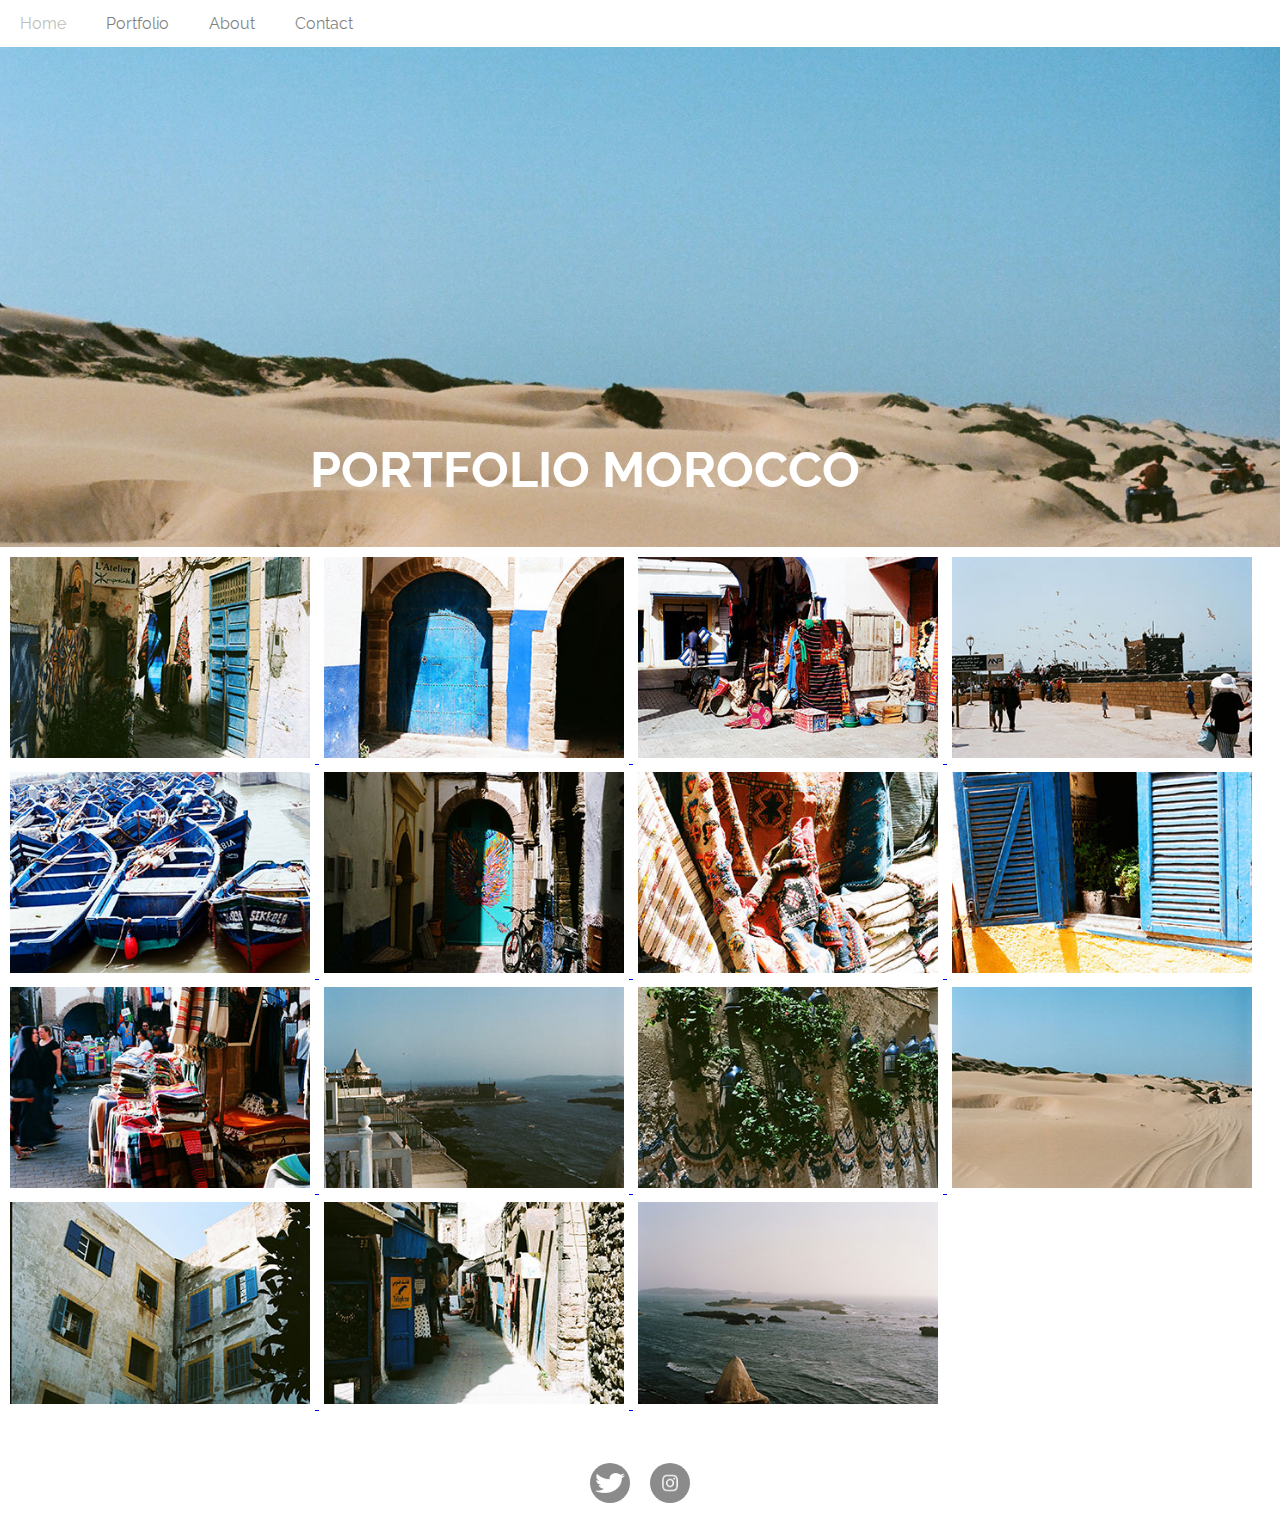
<file: portfolio-morocco.html>
<!doctype html>
<html>
<head>
<meta charset="utf-8">
<title>index.html</title>

	<link href="style.css" rel="stylesheet">
	<link href="CSS/lightbox.min.css" rel="stylesheet">
	<link href="https://fonts.googleapis.com/css?family=Raleway" rel="stylesheet">
	<script src="JS/lightbox-plus-jquery.min.js"></script>
	<link rel="stylesheet" href="https://cdnjs.cloudflare.com/ajax/libs/font-awesome/4.7.0/css/font-awesome.min.css">

</head>

<body>

<header>
<!-- Menu navigation -->

<div class="topnav" id="myTopnav">

  <a href="index.html" class="active">Home</a>
	<a href="index.html">Portfolio</a>
<a href="index.html">About</a>
  <a href="index.html">Contact</a>
  <a href="javascript:void(0);" class="icon" onclick="myFunction()">
    <i class="fa fa-bars"></i>
  </a>

<!-- Java Script pour barre responsive -->
<script>
function myFunction() {
    var x = document.getElementById("myTopnav");
    if (x.className === "topnav") {
        x.className += " responsive";
    } else {
        x.className = "topnav";
    }
}
</script>
</div>

</header>

<!-- Catégorie Portfolio -->

<div class="scrollingeffect4">
		<h1>PORTFOLIO MOROCCO</h1>

</div>

<!-- Galerie photos -->

<div class="gallery">
	<a href="36920018.JPG" data-lightbox="mygallery"><img src="36920018-min.jpg" alt="morocco-street"> </a>
	<a href="36910007.JPG" data-lightbox="mygallery"><img src="36910007-min.jpg" alt="blue-door"> </a>
	<a href="36910012.JPG" data-lightbox="mygallery"><img src="36910012-min.jpg" alt="morocco-market"> </a>
	<a href="36910016.JPG" data-lightbox="mygallery"><img src="36910016-min.jpg" alt="castel-morocco"> </a>
	<a href="36910018.JPG" data-lightbox="mygallery"><img src="36910018-min.jpg" alt="boats"> </a>
	<a href="36910025.JPG" data-lightbox="mygallery"><img src="36910025-min.jpg" alt="graffiti-door"> </a>
	<a href="36910027.JPG" data-lightbox="mygallery"><img src="36910027-min.jpg" alt="morocco-clothes"> </a>
	<a href="36910033.JPG" data-lightbox="mygallery"><img src="36910033-min.jpg" alt="blue-window"> </a>
	<a href="36920008.JPG" data-lightbox="mygallery"><img src="36920008-min.jpg" alt="market-tissues"> </a>
	<a href="36920010.JPG" data-lightbox="mygallery"><img src="36920010-min.jpg" alt="casablanca"> </a>
	<a href="36920019.JPG" data-lightbox="mygallery"><img src="36920019-min.jpg" alt="wall-plants"> </a>
	<a href="36920027.JPG" data-lightbox="mygallery"><img src="36920027-min.jpg" alt="desert-sand"> </a>
	<a href="36920031.JPG" data-lightbox="mygallery"><img src="36920031-min.jpg" alt="building-morocco"> </a>
	<a href="36920035.JPG" data-lightbox="mygallery"><img src="36920035-min.jpg" alt="morocco-typical-street"> </a>
	<a href="background.JPG" data-lightbox="mygallery"><img src="background-min.jpg" alt="casablanca-sea"> </a>
</div>



<!-- Footer -->
<footer>
<div class="social-network">
	<a href="https://twitter.com/clementsorin?lang=fr" class="social"><img src="twitter-min.png" alt="logo-twitter"><div class="fond-twitter"></div></a>
	<a href="https://www.instagram.com/cle.so/?hl=fr" class="social"><img src="insta.png" alt="logo-instagram"><div class="fond-insta"></div></a>
	</div>
</footer>
</body>

</html>
</file>
<file: style.css>
@charset "utf-8";
/* CSS Document */

html {
	height: 100%;
	
}

/* Classes pour grands écrans*/

@media (min-width: 1200px) {
  .col-lg-1, .col-lg-2, .col-lg-3, .col-lg-4, .col-lg-5, .col-lg-6, .col-lg-7, .col-lg-8, .col-lg-9, .col-lg-10, .col-lg-11, .col-lg-12 {
    float: left;
    border: none;
  }
  .col-lg-1 {
    width: 8.33%;
  }
  .col-lg-2 {
    width: 16.66%;
  }
  .col-lg-3 {
    width: 25%;
  }
  .col-lg-4 {
    width: 33.33%;
  }
  .col-lg-5 {
    width: 41.66%;
  }
  .col-lg-6 {
    width: 50%;
  }
  .col-lg-7 {
    width: 58.33%;
  }
  .col-lg-8 {
    width: 66.66%;
  }
  .col-lg-9 {
    width: 74.99%;
  }
  .col-lg-10 {
    width: 83.33%;
  }
  .col-lg-11 {
    width: 91.66%;
  }
  .col-lg-12 {
    width: 100%;
  }
}

/* Classes pour petits écrans*/

@media (min-width: 992px) and (max-width: 1199px) {
  .col-md-1, .col-md-2, .col-md-3, .col-md-4, .col-md-5, .col-md-6, .col-md-7, .col-md-8, .col-md-9, .col-md-10, .col-md-11, .col-md-12 {
    float: left;
    border: none;
  }
  .col-md-1 {
    width: 8.33%;
  }
  .col-md-2 {
    width: 16.66%;
  }
  .col-md-3 {
    width: 25%;
  }
  .col-md-4 {
    width: 33.33%;
  }
  .col-md-5 {
    width: 41.66%;
  }
  .col-md-6 {
    width: 50%;
  }
  .col-md-7 {
    width: 58.33%;
  }
  .col-md-8 {
    width: 66.66%;
  }
  .col-md-9 {
    width: 74.99%;
  }
  .col-md-10 {
    width: 83.33%;
  }
  .col-md-11 {
    width: 91.66%;
  }
  .col-md-12 {
    width: 100%;
  }
}
body {

	font-family:"Raleway", sans-serif;
	color: white;
	height: 100%;
	overflow-y: scroll;
	overflow-x: hidden;
	margin: 0;
	padding: 0;
	outline: none;
}

/* Les classes qui suivent concernent la navigation */

/* Fond de la barre de navigation */
.topnav {
    overflow: hidden;
	background-color: white;
	opacity: .5;
		
}

/* Style des liens de la barre de nagigation */

.topnav a {
	text-decoration: none;
	color: black;
	float: left;
    display: block;
    text-align: center;
    padding: 14px 20px;
    font-size: 16px;
	
}

/* Liens de survol*/
.topnav a:hover {
    color: grey;
	text-decoration: none;
}



/* Cache le lien qui va permettre d'ouvrir et de fermer le menu sur petit écran */
.topnav .icon {
    display: none;
}

/* Cache les liens sauf Home */
@media screen and (max-width: 600px) {
  .topnav a:not(:first-child) {display: none;}
  .topnav a.icon {
    float: right;
    display: block;
  }
}

/* Classe menu responsive*/
@media screen and (max-width: 600px) {
  .topnav.responsive {position: relative;}
  .topnav.responsive a.icon {
    position: absolute;
    right: 0;
    top: 0;
  }
  .topnav.responsive a {
    float: none;
    display: block;
    text-align: left;
  }
}



		
h1 {
	text-align: center;
	font-size: 50px;
	display: block;
	max-width: 600px;
	margin: 0 auto 1em;
	height: 200px;
	position: absolute;
	top: 60%;
	left: 50%;
	transform: translateX(-60%) translateY(-50%);
		
}

h2 {
	text-align: center;
	font-size: 25px;
	display: block;
	width: 100%;
	height: 100%;
	color: rgba(0,0,0,1.00)
}


p {
	color: black;
	margin-top: 35px;
}

/* Classes catégorie About */
.container {
	width: auto;
	background: white;
	margin: 40px;
	padding: 10px;
	display: inline-block;
	
	}

.paragraphe-about {
	font-size: 12px;
	margin: 0px;
	text-align:left;
	color: black;
		
}

/* Classe catégorie Portfolio */
.container2 {
	width: auto;
	background: white;
	font-size: 14px;
	margin: 80px;
	padding: 0;
	color: black;
	text-align: center;
}

/* Classe catégorie Contact */
.container3 {
	height: 1px;
	width: auto;
	background: white;
	font-size: 14px;
	margin: 80px;
	padding: 0;
	color: black;
	text-align: center;
}



.scrollingeffect {
	background: url(background.JPG);
	background-repeat:no-repeat;
	background-size:cover;
	background-attachment: fixed;
	background-position: top;
	height: 600px;
	display: block;

	}

.scrollingeffect2 {
	background: url(36910017.JPG);
	background-repeat:no-repeat;
	background-size:cover;
	background-attachment: fixed;
	background-position: top;
	height: 500px;
	display: block;
	
	}

.scrollingeffect3 {
	background: url(Photo25_29.jpg);
	background-repeat:no-repeat;
	background-size:cover;
	background-attachment: fixed;
	background-position: top;
	height: 500px;
	display: block;
	
	}

.scrollingeffect4 {
	background: url(36920027.JPG);
	background-repeat:no-repeat;
	background-size:cover;
	background-attachment: fixed;
	background-position: top;
	height: 500px;
	display: block;
	
	}

/*Gallery pages annexes Portfolio*/

.gallery {
	margin: 5px 5px;
}

.gallery img {
	transition: 1s;
	padding: 5px;
	width: 300px;
}
.gallery img a{
	color : white;
}

.gallery img:hover {
	transform: scale(1.1);
}

/*Gallerie Page d'accueil Portfolio*/

.gallery2 {
	margin: 10px 20px;
}

.gallery2 img {
	transition: 1s;
	padding: 50px;
	width: 500px;
	
	
}
.gallery2 img a{
	color : white;
}

.gallery2 img:hover {
	transform: scale(1.1);
		
}


/*Icônes réseaux sociaux footer*/

.social-network {
	display: flex;
	justify-content: center;
	align-items: center;
	padding: 10px;
	margin: 30px;
}
.social {
	position: relative;
	background-color: rgba(139,139,139,1.00);
	display	:flex;
	flex-wrap: wrap;
	justify-content: center;
	align-items: center;
	height: 40px;
	width: 40px;
	border-radius: 50%;
	overflow: hidden;
	margin: 10px;
}

.social img {
	z-index: 2;
	width: 30px;
	height: 20px;
}

.fond-twitter {
	top: -40px;
	z-index: 1;
	display: block;
	width: 40px;
	height: 40px;
	background: rgba(31,162,217,1.00);
	position: absolute;
	transition: 0.5s;
}

.social:hover .fond-twitter {
	top: 0;
}

.fond-insta {
	top: -40px;
	z-index: 1;
	display: block;
	width: 40px;
	height: 40px;
	background:rgba(178,58,187,1.00);
	position: absolute;
	transition: 0.5s;
}

.social:hover .fond-insta {
	top: 0;
}
</file>
